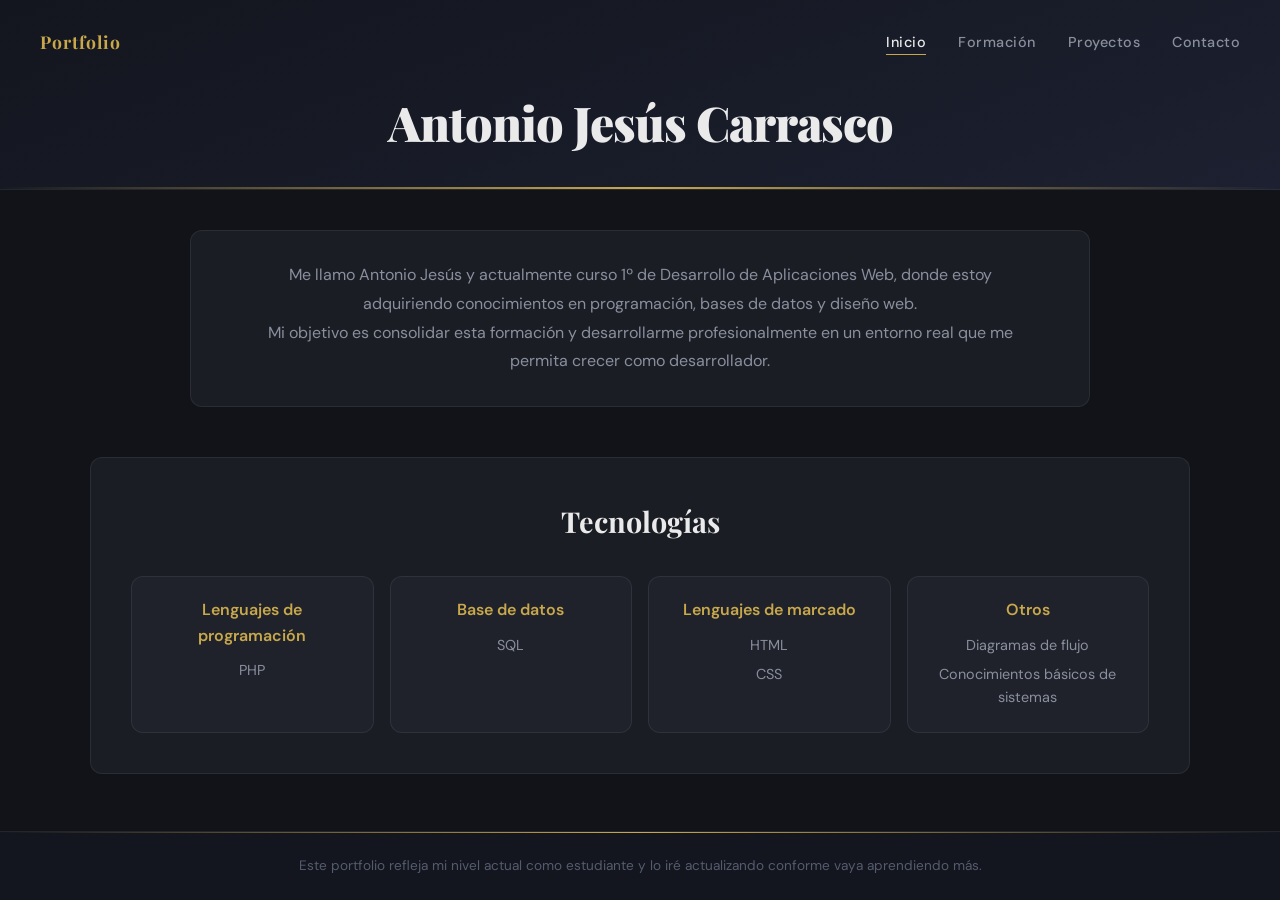
<file: index.html>
<!DOCTYPE html>
<html lang="es">
<head>
    <link href="https://fonts.googleapis.com/css2?family=Poppins:wght@400;600&display=swap" rel="stylesheet">
    <link rel="stylesheet" href="css/style.css"/>
    <meta charset="UTF-8">
    <meta name="viewport" content="width=device-width, initial-scale=1.0">

    
    <title>Inicio</title>
</head>
<body>
    <div class="wrapper">
        <header>
            <div class="header-top">
                <div class="portfolio-titulo">
                    <h5>Portfolio</h5>
                </div>
                <nav class="menu">
                    <button class="menu-toggle" onclick="this.closest('nav').classList.toggle('open')" aria-label="Abrir menú">
                        <span></span><span></span><span></span>
                    </button>
                    <ul>
                        <li><a href="index.html" class="active">Inicio</a></li>
                        <li><a href="formacion.html">Formación</a></li>
                        <li><a href="proyectos.html">Proyectos</a></li>
                        <li><a href="contacto.html">Contacto</a></li>
                    </ul>
                </nav>
            </div>
            <div class="titulo">
                <h1>Antonio Jesús Carrasco</h1>
            </div>
        </header>
        <main>
            <section id="presentacion" class="presentacion">
                <p>Me llamo Antonio Jesús y actualmente curso 1º de Desarrollo de Aplicaciones Web, donde estoy adquiriendo conocimientos
                en programación, bases de datos y diseño web.</p>
                <p>Mi objetivo es consolidar esta formación y desarrollarme profesionalmente en un entorno real que me permita crecer como
                desarrollador.
                </p>
            </section>
            <section id="tecnologias" class="tecnologias">
                <!-- Titulo -->
                <h2>Tecnologías</h2>
                <!-- Contenedor Bloque Tecnologias -->
                <div class="tecnologias-grid">
                    <div class="tecnologia-grupo">
                        <h4>Lenguajes de programación</h4>
                        <p>PHP</p>
                    </div>

                    <div class="tecnologia-grupo">
                        <h4>Base de datos</h4>
                        <p>SQL</p>
                    </div>

                    <div class="tecnologia-grupo">
                        <h4>Lenguajes de marcado</h4>
                        <p>HTML</p>
                        <p>CSS</p>
                    </div>

                    <div class="tecnologia-grupo">
                        <h4>Otros</h4>
                        <p>Diagramas de flujo</p>
                        <p>Conocimientos básicos de sistemas</p>
                    </div>
                </div>
            </section>
        </main>
    </div>
    <footer class="flex flex-col m-5">
        <p>Este portfolio refleja mi nivel actual como estudiante y lo iré actualizando conforme vaya aprendiendo más.</p>
    </footer>
</body>
</html>
</file>
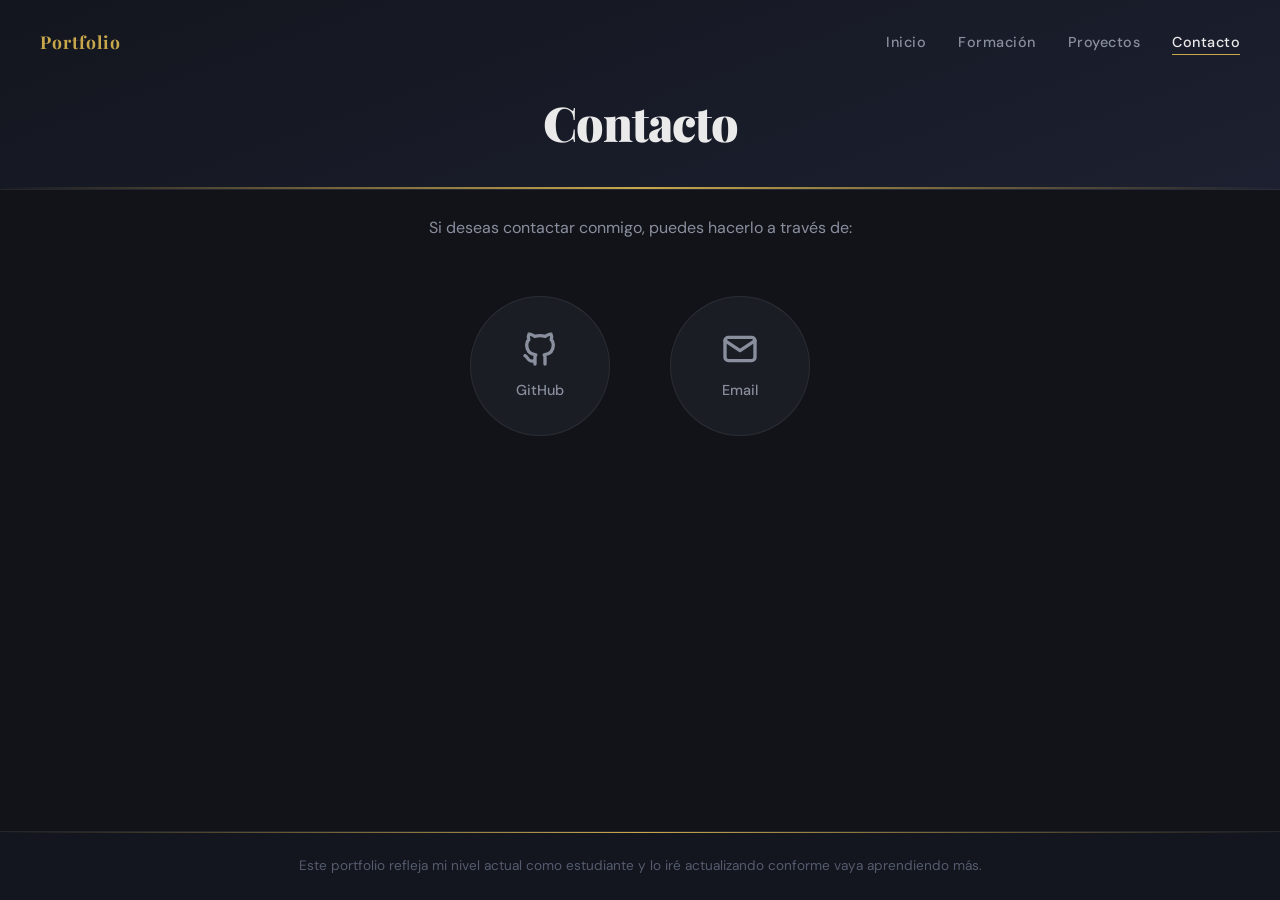
<file: contacto.html>
<!DOCTYPE html>
<html lang="es">
<head>
    <link href="https://fonts.googleapis.com/css2?family=Poppins:wght@400;600&display=swap" rel="stylesheet">
    <link rel="stylesheet" href="css/style.css"/>
    <meta charset="UTF-8">
    <meta name="viewport" content="width=device-width, initial-scale=1.0">
    <title>Contacto</title>
</head>
<body>
    <div class="wrapper">
        <header>
            <div class="header-top">
                <div class="portfolio-titulo">
                    <h5>Portfolio</h5>
                </div>
                <nav class="menu">
                    <button class="menu-toggle" onclick="this.closest('nav').classList.toggle('open')" aria-label="Abrir menú">
                        <span></span><span></span><span></span>
                    </button>
                    <ul>
                        <li><a href="index.html">Inicio</a></li>
                        <li><a href="formacion.html">Formación</a></li>
                        <li><a href="proyectos.html">Proyectos</a></li>
                        <li><a href="contacto.html" class="active">Contacto</a></li>
                    </ul>
                </nav>
            </div>
            <div class="titulo">
                <h1>Contacto</h1>
            </div>
        </header>
        <main>
            <section class="contacto">
                <p>Si deseas contactar conmigo, puedes hacerlo a través de:</p>
                <div class="contacto-links">
                    <!-- GitHub -->
                    <a href="https://github.com/SyriusCode" target="_blank" class="contacto-card" aria-label="GitHub">
                
                        <svg xmlns="http://www.w3.org/2000/svg" width="40" height="40" viewBox="0 0 24 24" fill="none"
                            stroke="currentColor" stroke-width="2" stroke-linecap="round" stroke-linejoin="round">
                            <path stroke="none" d="M0 0h24v24H0z" fill="none" />
                            <path d="M9 19c-4.3 1.4 -4.3 -2.5 -6 -3
                            m12 5v-3.5c0 -1 .1 -1.4 -.5 -2
                            c2.8 -.3 5.5 -1.4 5.5 -6
                            a4.6 4.6 0 0 0 -1.3 -3.2
                            a4.2 4.2 0 0 0 -.1 -3.2
                            s-1.1 -.3 -3.5 1.3
                            a12.3 12.3 0 0 0 -6.2 0
                            c-2.4 -1.6 -3.5 -1.3 -3.5 -1.3
                            a4.2 4.2 0 0 0 -.1 3.2
                            a4.6 4.6 0 0 0 -1.3 3.2
                            c0 4.6 2.7 5.7 5.5 6
                            c-.6 .6 -.6 1.2 -.5 2v3.5" />
                        </svg>
                        <span>GitHub</span>
                    </a>
                    <!-- Instagram -->
                    <!-- <a href="https://www.instagram.com/syriuscode/" class="contacto-card" aria-label="Instagram">
                        <svg xmlns="http://www.w3.org/2000/svg" width="40" height="40" viewBox="0 0 24 24" fill="none" stroke="currentColor"
                            stroke-width="2" stroke-linecap="round" stroke-linejoin="round"
                            class="icon icon-tabler icons-tabler-outline icon-tabler-brand-instagram">
                            <path stroke="none" d="M0 0h24v24H0z" fill="none" />
                            <path d="M4 8a4 4 0 0 1 4 -4h8a4 4 0 0 1 4 4v8a4 4 0 0 1 -4 4h-8a4 4 0 0 1 -4 -4l0 -8" />
                            <path d="M9 12a3 3 0 1 0 6 0a3 3 0 0 0 -6 0" />
                            <path d="M16.5 7.5v.01" />
                        </svg>
                        <span>Instagram</span>
                    </a> -->
                    <!-- Email -->
                    <a href="mailto:antjescar1995@gmail.com" class="contacto-card" aria-label="Email">
                        <svg xmlns="http://www.w3.org/2000/svg" width="40" height="40" viewBox="0 0 24 24" fill="none"
                            stroke="currentColor" stroke-width="2" stroke-linecap="round" stroke-linejoin="round">
                            <path stroke="none" d="M0 0h24v24H0z" fill="none" />
                            <path d="M3 7a2 2 0 0 1 2 -2h14 a2 2 0 0 1 2 2v10 a2 2 0 0 1 -2 2h-14 a2 2 0 0 1 -2 -2v-10" />
                            <path d="M3 7l9 6l9 -6" />
                        </svg>
                        <span>Email</span>
                    </a>
                    
                </div>
            </section>
        </main>
    </div>
    <footer>
        <p>Este portfolio refleja mi nivel actual como estudiante y lo iré actualizando conforme vaya aprendiendo más.</p>
    </footer>
</body>
</html>
</file>
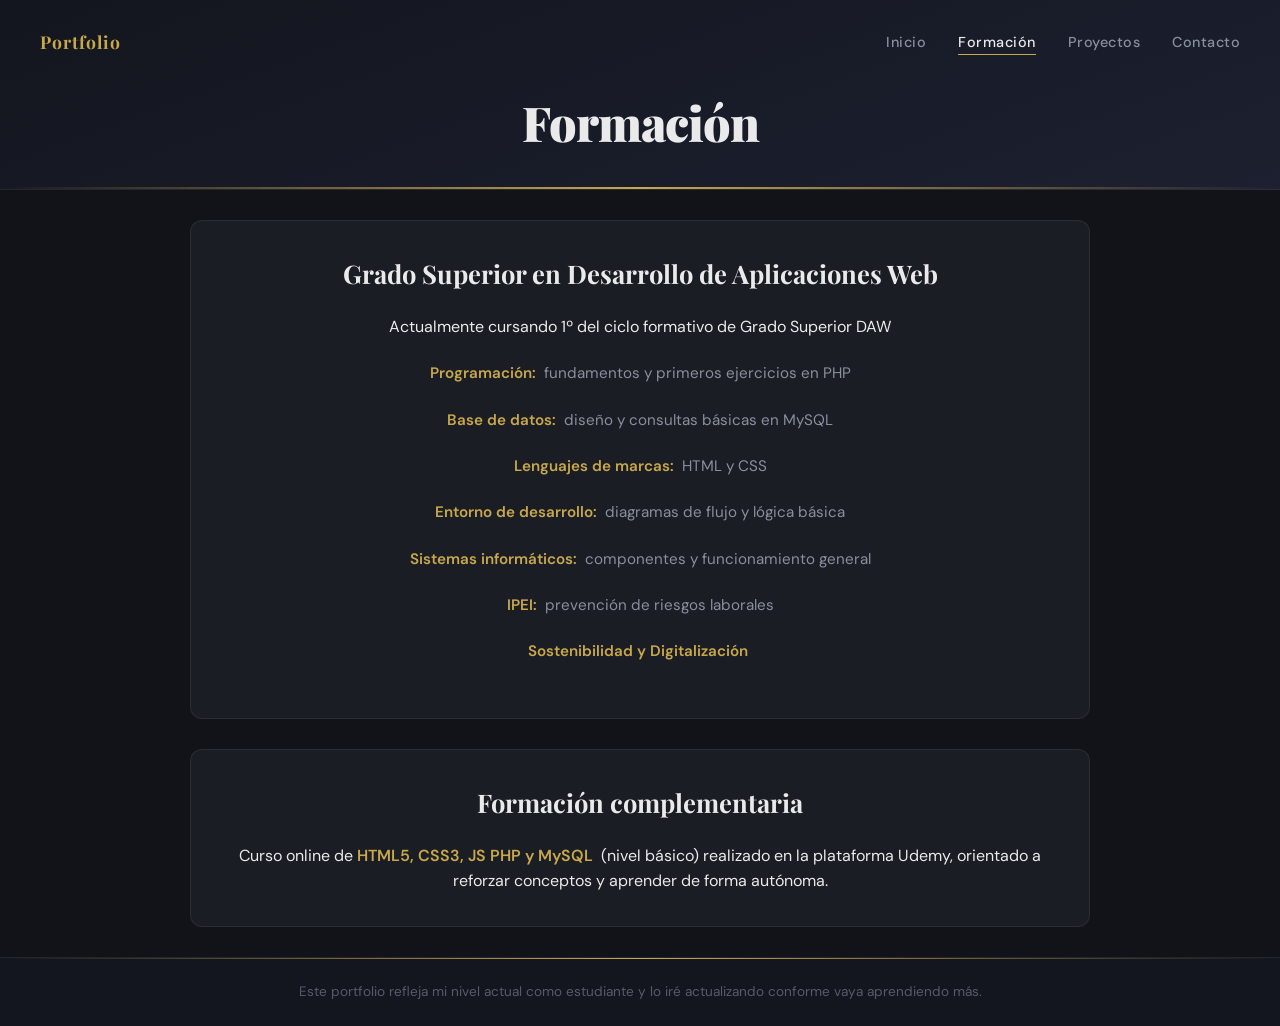
<file: formacion.html>
<!DOCTYPE html>
<html lang="es">
<head>
    <link href="https://fonts.googleapis.com/css2?family=Poppins:wght@400;600&display=swap" rel="stylesheet">
    <link rel="stylesheet" href="css/style.css"/>
    <meta charset="UTF-8">
    <meta name="viewport" content="width=device-width, initial-scale=1.0">
    <title>Formación</title>
</head>
<body>
    <div class="wrapper">
    <header>
        <div class="header-top">
            <div class="portfolio-titulo">
                <h5>Portfolio</h5>
            </div>
            <nav class="menu">
                <button class="menu-toggle" onclick="this.closest('nav').classList.toggle('open')" aria-label="Abrir menú">
                    <span></span><span></span><span></span>
                </button>
                <ul>
                    <li><a href="index.html">Inicio</a></li>
                    <li><a href="formacion.html" class="active">Formación</a></li>
                    <li><a href="proyectos.html">Proyectos</a></li>
                    <li><a href="contacto.html">Contacto</a></li>
                </ul>
            </nav>
        </div>
        <div class="titulo">
            <h1>Formación</h1>
        </div>
    </header>
        <main>
            <div class="formacion-bloque1">
                <div class="formacion-bloque1-titulo">
                    <h1>Grado Superior en Desarrollo de Aplicaciones Web</h1>
                    <p>Actualmente cursando 1º del ciclo formativo de Grado Superior DAW</p>
                </div>
                <div class="formacion-bloque1-descripcion">
                    <ul>
                        <li>
                            <p><span class="categoria">Programación:</span> fundamentos y primeros ejercicios en PHP</p>
                        </li>
                        <li>
                            <p><span class="categoria">Base de datos:</span> diseño y consultas básicas en MySQL</p>
                        </li>
                        <li>
                            <p><span class="categoria">Lenguajes de marcas:</span> HTML y CSS</p>
                        </li>
                        <li>
                            <p><span class="categoria">Entorno de desarrollo:</span> diagramas de flujo y lógica básica</p>
                        </li>
                        <li>
                            <p><span class="categoria">Sistemas informáticos:</span> componentes y funcionamiento general</p>
                        </li>
                        <li>
                            <p><span class="categoria">IPEI:</span> prevención de riesgos laborales</p>
                        </li>
                        <li>
                            <p><span class="categoria">Sostenibilidad y Digitalización</span></p>
                        </li>
                    </ul>
                </div>
            </div>
            <div class="formacion-bloque2">
                <div class="formacion-bloque2-titulo">
                    <h1>Formación complementaria</h1>
                    <p>Curso online de <span class="categoria">HTML5, CSS3, JS PHP y MySQL</span> (nivel básico) realizado en la
                        plataforma Udemy, orientado a reforzar conceptos y aprender de forma autónoma.</p>
                </div>
            </div>
        </main>
    </div>
    <footer>
        <p>Este portfolio refleja mi nivel actual como estudiante y lo iré actualizando conforme vaya aprendiendo más.</p>
    </footer>
</body>
</html>
</file>
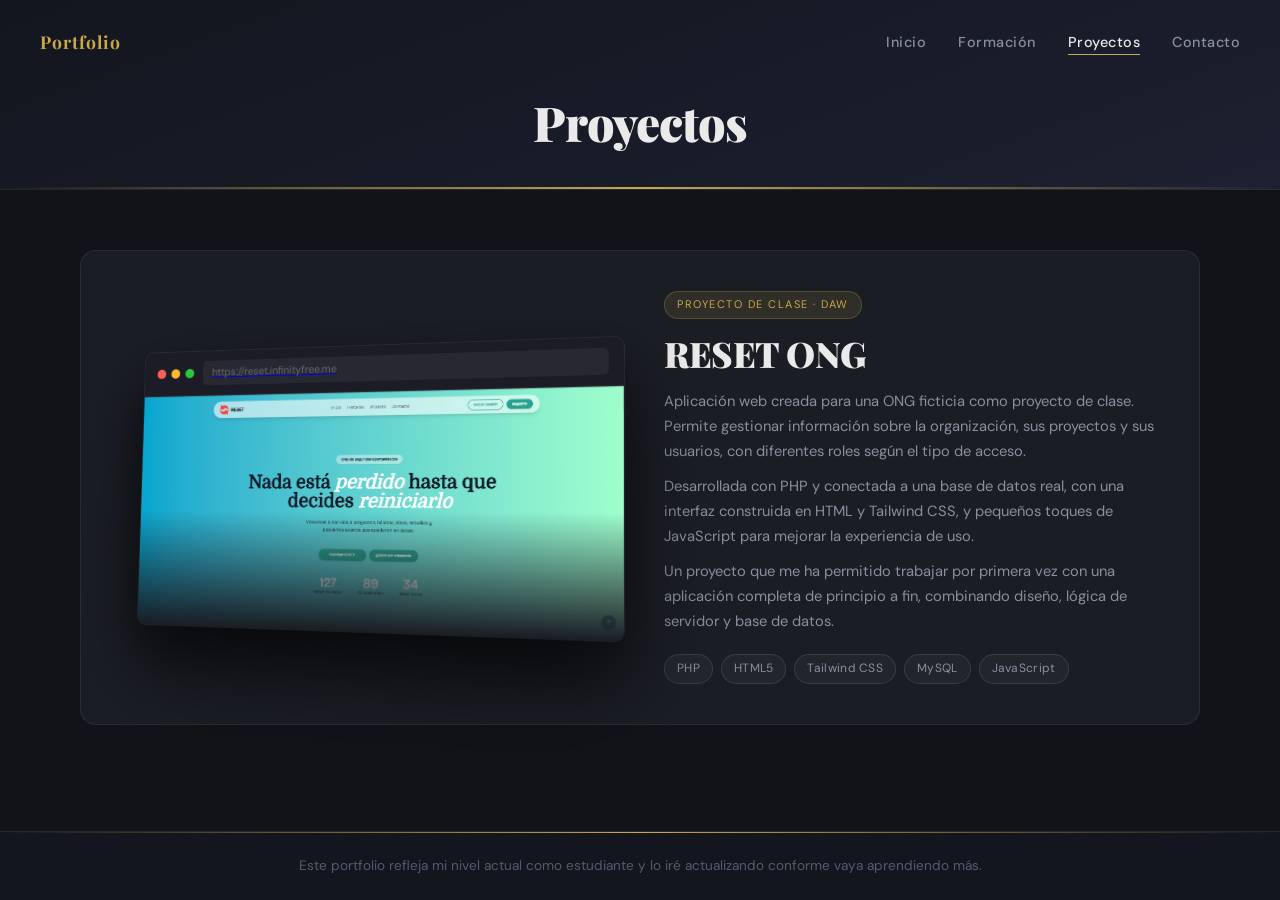
<file: proyectos.html>
<!DOCTYPE html>
<html lang="es">

<head>
    <meta charset="UTF-8">
    <meta name="viewport" content="width=device-width, initial-scale=1.0">
    <title>Proyectos — Portfolio</title>
    <link
        href="https://fonts.googleapis.com/css2?family=Playfair+Display:wght@700;900&family=DM+Sans:wght@300;400;500&display=swap"
        rel="stylesheet">
    <link rel="stylesheet" href="css/style.css" />
</head>

<body>
    <div class="wrapper">
        <header>
            <div class="header-top">
                <div class="portfolio-titulo">
                    <h5>Portfolio</h5>
                </div>
                <nav class="menu">
                    <button class="menu-toggle" onclick="this.closest('nav').classList.toggle('open')"
                        aria-label="Abrir menú">
                        <span></span><span></span><span></span>
                    </button>
                    <ul>
                        <li><a href="index.html">Inicio</a></li>
                        <li><a href="formacion.html">Formación</a></li>
                        <li><a href="proyectos.html" class="active">Proyectos</a></li>
                        <li><a href="contacto.html">Contacto</a></li>
                    </ul>
                </nav>
            </div>
            <div class="titulo">
                <h1>Proyectos</h1>
            </div>
        </header>

        <main class="main">

            <!-- PROYECTO RESET -->
            <div class="proyecto">

                <!-- Preview 3D -->
                <div class="proyecto-preview-scene">
                    <div class="proyecto-preview-card">
                        <a href="https://reset.infinityfree.me/" target="_blank" rel="noopener noreferrer"
                            class="proyecto-browser-link">
                            <div class="proyecto-browser">
                                <div class="browser-bar">
                                    <div class="browser-dots">
                                        <span class="bdot bdot-r"></span>
                                        <span class="bdot bdot-y"></span>
                                        <span class="bdot bdot-g"></span>
                                    </div>
                                    <div class="browser-url">https://reset.infinityfree.me</div>
                                </div>
                                <div class="browser-screen">
                                    <img src="img/reset-ong.png" alt="Preview RESET ONG"
                                        onerror="this.style.display='none'; this.parentElement.classList.add('screen-placeholder')">
                                    <div class="screen-fade"></div>
                                </div>
                            </div>
                        </a>
                    </div>
                </div>

                <!-- Info del proyecto -->
                <div class="proyecto-info">
                    <div class="proyecto-tag">Proyecto de clase · DAW</div>
                    <h1 class="proyecto-titulo">RESET ONG</h1>

                    <div class="proyecto-descripcion">
                        <p>Aplicación web creada para una ONG ficticia como proyecto de clase. Permite gestionar
                            información sobre la organización, sus proyectos y sus usuarios, con diferentes roles según
                            el tipo de acceso.</p>
                        <p>Desarrollada con PHP y conectada a una base de datos real, con una interfaz construida en
                            HTML y Tailwind CSS, y pequeños toques de JavaScript para mejorar la experiencia de uso.</p>
                        <p>Un proyecto que me ha permitido trabajar por primera vez con una aplicación completa de
                            principio a fin, combinando diseño, lógica de servidor y base de datos.</p>
                    </div>

                    <div class="proyecto-stack">
                        <span class="stack-pill">PHP</span>
                        <span class="stack-pill">HTML5</span>
                        <span class="stack-pill">Tailwind CSS</span>
                        <span class="stack-pill">MySQL</span>
                        <span class="stack-pill">JavaScript</span>
                    </div>
                </div>

            </div>
            <!-- Más proyectos pueden ir aquí -->

        </main>
    </div>

    <footer>
        <p>Este portfolio refleja mi nivel actual como estudiante y lo iré actualizando conforme vaya aprendiendo más.
        </p>
    </footer>
</body>

</html>
</file>
<file: css/style.css>
/* ============================================================
   PORTFOLIO — ESTILO PROFESIONAL OSCURO
   Paleta: Carbón oscuro + Slate + Acento dorado cálido
   Fuentes: Playfair Display (títulos) + DM Sans (cuerpo)
   ============================================================ */

@import url('https://fonts.googleapis.com/css2?family=Playfair+Display:wght@700;900&family=DM+Sans:wght@300;400;500&display=swap');

/* ---- Variables ---- */
:root {
    --bg: #111318;
    --bg-card: #1a1d24;
    --bg-card-alt: #1f222b;
    --border: rgba(255, 255, 255, 0.07);
    --accent: #c9a84c;
    /* dorado cálido */
    --accent-dim: rgba(201, 168, 76, 0.12);
    --text-primary: #eaeaea;
    --text-secondary: #8a8f9e;
    --text-muted: #555b6e;
    --header-from: #13161e;
    --header-to: #1c2030;
    --radius: 12px;
}

/* ---- Reset ---- */
*,
*::before,
*::after {
    box-sizing: border-box;
    margin: 0;
    padding: 0;
}

html {
    scroll-behavior: smooth;
}

body {
    font-family: 'DM Sans', sans-serif;
    background-color: var(--bg);
    color: var(--text-primary);
    display: flex;
    flex-direction: column;
    min-height: 100vh;
    line-height: 1.6;
}

.wrapper {
    flex: 1;
}

/* ============================================================
   HEADER
   ============================================================ */
header {
    width: 100%;
    padding: 28px 40px;
    box-sizing: border-box;
    background: linear-gradient(160deg, var(--header-from) 0%, var(--header-to) 100%);
    border-bottom: 1px solid var(--border);
    position: relative;
    overflow: visible;
}

/* Línea decorativa acento */
header::after {
    content: '';
    position: absolute;
    bottom: 0;
    left: 0;
    right: 0;
    height: 2px;
    background: linear-gradient(90deg, transparent, var(--accent), transparent);
    pointer-events: none;
}

.header-top {
    display: flex;
    justify-content: space-between;
    align-items: center;
    margin-bottom: 28px;
}

.portfolio-titulo h5 {
    font-family: 'Playfair Display', serif;
    font-size: 1.1rem;
    font-weight: 700;
    color: var(--accent);
    letter-spacing: 1px;
    margin: 0;
}

/* Menú */
.menu ul {
    list-style: none;
    display: flex;
    gap: 32px;
    margin: 0;
    padding: 0;
}

.menu ul li a {
    text-decoration: none;
    font-size: 0.9rem;
    font-weight: 500;
    color: var(--text-secondary);
    letter-spacing: 0.5px;
    transition: color 0.25s;
    position: relative;
    padding-bottom: 4px;
}

.menu ul li a::after {
    content: '';
    position: absolute;
    bottom: 0;
    left: 0;
    width: 0;
    height: 1px;
    background: var(--accent);
    transition: width 0.3s ease;
}

.menu ul li a:hover,
.menu ul li a.active {
    color: var(--text-primary);
}

.menu ul li a:hover::after,
.menu ul li a.active::after {
    width: 100%;
}

/* Título de sección */
.titulo {
    text-align: center;
    opacity: 0;
    transform: translateY(-16px);
    animation: fadeInDown 0.9s cubic-bezier(0.22, 1, 0.36, 1) forwards;
    animation-delay: 0.2s;
}

.titulo h1 {
    font-family: 'Playfair Display', serif;
    font-size: 3rem;
    font-weight: 900;
    color: var(--text-primary);
    margin: 0;
    letter-spacing: -1px;
}

.titulo h5 {
    font-size: 1rem;
    color: var(--text-secondary);
    margin: 6px 0 0;
    font-weight: 300;
}

@keyframes fadeInDown {
    to {
        opacity: 1;
        transform: translateY(0);
    }
}

/* ============================================================
   MAIN
   ============================================================ */
.main {
    padding: 60px 40px;
    max-width: 1200px;
    margin: 0 auto;
    width: 100%;
}

/* ============================================================
   PRESENTACIÓN (index.html)
   ============================================================ */
.presentacion {
    font-size: 1rem;
    text-align: center;
    padding: 30px 60px;
    background-color: var(--bg-card);
    border: 1px solid var(--border);
    border-radius: var(--radius);
    margin: 40px auto;
    max-width: 900px;
    color: var(--text-secondary);
    line-height: 1.8;
}

/* ============================================================
   TECNOLOGÍAS
   ============================================================ */
.tecnologias {
    margin: 50px auto;
    padding: 40px;
    max-width: 1100px;
    background-color: var(--bg-card);
    border: 1px solid var(--border);
    border-radius: var(--radius);
}

.tecnologias h2 {
    font-family: 'Playfair Display', serif;
    text-align: center;
    font-size: 1.8rem;
    margin-bottom: 32px;
    color: var(--text-primary);
}

.tecnologias-grid {
    display: grid;
    grid-template-columns: repeat(4, 1fr);
    gap: 16px;
}

.tecnologia-grupo {
    display: flex;
    flex-direction: column;
    background: var(--bg-card-alt);
    border: 1px solid var(--border);
    padding: 20px;
    border-radius: var(--radius);
    transition: transform 0.3s, border-color 0.3s, box-shadow 0.3s;
    opacity: 0;
    transform: translateY(20px);
    animation: fadeInUp 0.6s forwards;
}

.tecnologia-grupo:hover {
    transform: translateY(-6px);
    border-color: var(--accent);
    box-shadow: 0 8px 30px rgba(201, 168, 76, 0.1);
}

.tecnologia-grupo:nth-child(1) {
    animation-delay: 0.1s;
}

.tecnologia-grupo:nth-child(2) {
    animation-delay: 0.2s;
}

.tecnologia-grupo:nth-child(3) {
    animation-delay: 0.3s;
}

.tecnologia-grupo:nth-child(4) {
    animation-delay: 0.4s;
}

@keyframes fadeInUp {
    to {
        opacity: 1;
        transform: translateY(0);
    }
}

.tecnologia-grupo h4 {
    text-align: center;
    font-size: 1rem;
    margin-bottom: 8px;
    color: var(--accent);
    font-weight: 600;
}

.tecnologia-grupo p {
    text-align: center;
    margin: 3px 0;
    font-size: 0.9rem;
    color: var(--text-secondary);
}

/* ============================================================
   FORMACIÓN
   ============================================================ */
.formacion-bloque1,
.formacion-bloque2 {
    background-color: var(--bg-card);
    border: 1px solid var(--border);
    border-radius: var(--radius);
    padding: 32px;
    margin: 30px auto;
    max-width: 900px;
    text-align: center;
}

.formacion-bloque1 h1,
.formacion-bloque2 h1 {
    font-family: 'Playfair Display', serif;
    color: var(--text-primary);
    text-align: center;
    margin-top: 0;
    margin-bottom: 20px;
    font-size: 1.6rem;
}

.formacion-bloque1-descripcion ul {
    list-style: none;
    padding: 10px 0;
    margin: 0;
}

.formacion-bloque1 ul li {
    margin: 2px 0;
}

.formacion-bloque1-descripcion ul li p {
    margin: 10px;
    font-size: 0.95rem;
    color: var(--text-secondary);
    display: inline-block;
    transition: transform 0.25s, color 0.25s;
}

.categoria {
    font-weight: 600;
    color: var(--accent);
    margin-right: 4px;
}

.formacion-bloque1-descripcion ul li p:hover,
.formacion-bloque2 p:hover {
    transform: translateX(5px);
    color: var(--text-primary);
}

/* ============================================================
   PROYECTOS
   ============================================================ */
.proyecto {
    background-color: var(--bg-card);
    border: 1px solid var(--border);
    border-radius: 16px;
    padding: 40px;
    margin: 0 0 40px;
    display: grid;
    grid-template-columns: 1fr 1fr;
    gap: 48px;
    align-items: center;
    transition: border-color 0.3s, box-shadow 0.3s;
    opacity: 0;
    transform: translateY(24px);
    animation: fadeInUp 0.7s cubic-bezier(0.22, 1, 0.36, 1) forwards;
    animation-delay: 0.15s;
}

.proyecto:hover {
    border-color: rgba(201, 168, 76, 0.25);
    box-shadow: 0 16px 50px rgba(0, 0, 0, 0.4);
}

/* ---- Preview 3D ---- */
.proyecto-preview-scene {
    perspective: 1000px;
}

.proyecto-preview-card {
    transform: rotateY(-14deg) rotateX(4deg);
    transform-style: preserve-3d;
    transition: transform 0.5s ease;
}

.proyecto:hover .proyecto-preview-card {
    transform: rotateY(-7deg) rotateX(2deg) scale(1.02);
}

.proyecto-browser {
    border-radius: 10px;
    overflow: hidden;
    box-shadow:
        0 0 0 1px rgba(255, 255, 255, 0.07),
        0 30px 60px rgba(0, 0, 0, 0.6),
        0 60px 100px rgba(0, 0, 0, 0.3);
}

.browser-bar {
    background: #1c1c26;
    padding: 10px 14px;
    display: flex;
    align-items: center;
    gap: 10px;
    border-bottom: 1px solid rgba(255, 255, 255, 0.06);
}

.browser-dots {
    display: flex;
    gap: 6px;
}

.bdot {
    width: 10px;
    height: 10px;
    border-radius: 50%;
    display: inline-block;
}

.bdot-r {
    background: #ff5f57;
}

.bdot-y {
    background: #febc2e;
}

.bdot-g {
    background: #28c840;
}

.browser-url {
    flex: 1;
    background: rgba(255, 255, 255, 0.05);
    border-radius: 5px;
    padding: 4px 10px;
    font-size: 11px;
    color: rgba(255, 255, 255, 0.3);
    font-family: 'DM Sans', sans-serif;
}

.browser-screen {
    position: relative;
    overflow: hidden;
    height: 240px;
    background: #1a1d24;
}

.browser-screen img {
    width: 100%;
    display: block;
    object-fit: cover;
    object-position: top;
    height: 100%;
}

/* Placeholder si no hay imagen */
.screen-placeholder {
    background: linear-gradient(135deg, #1c2030, #111420);
}

.screen-fade {
    position: absolute;
    bottom: 0;
    left: 0;
    right: 0;
    height: 120px;
    background: linear-gradient(to bottom, transparent, var(--bg-card));
    pointer-events: none;
}

/* ---- Info del proyecto ---- */
.proyecto-info {
    display: flex;
    flex-direction: column;
    gap: 16px;
}

.proyecto-tag {
    display: inline-block;
    font-size: 11px;
    letter-spacing: 1.5px;
    text-transform: uppercase;
    color: var(--accent);
    background: var(--accent-dim);
    border: 1px solid rgba(201, 168, 76, 0.25);
    padding: 4px 12px;
    border-radius: 20px;
    width: fit-content;
}

.proyecto-titulo {
    font-family: 'Playfair Display', serif;
    font-size: 2.2rem;
    font-weight: 900;
    color: var(--text-primary);
    letter-spacing: -0.5px;
    line-height: 1.1;
    margin: 0;
    opacity: 1;
    transform: none;
    animation: none;
}

.proyecto-descripcion {
    display: flex;
    flex-direction: column;
    gap: 10px;
    max-width: none;
    text-align: left;
    margin: 0;
}

.proyecto-descripcion p {
    font-size: 0.92rem;
    color: var(--text-secondary);
    line-height: 1.7;
    margin: 0;
}

.proyecto-descripcion h4,
.proyecto-tecnologias h4,
.proyecto-aprender h4 {
    font-size: 0.8rem;
    color: var(--accent);
    letter-spacing: 1px;
    text-transform: uppercase;
    margin-bottom: 8px;
}

/* Stack pills */
.proyecto-stack {
    display: flex;
    flex-wrap: wrap;
    gap: 8px;
    margin-top: 4px;
}

.stack-pill {
    background: rgba(255, 255, 255, 0.04);
    border: 1px solid rgba(255, 255, 255, 0.1);
    color: var(--text-secondary);
    font-size: 12px;
    padding: 4px 12px;
    border-radius: 20px;
    letter-spacing: 0.3px;
    transition: border-color 0.2s, color 0.2s;
}

.stack-pill:hover {
    border-color: var(--accent);
    color: var(--accent);
}

/* ---- Listas aprender ---- */
.proyecto-aprender ul {
    list-style: none;
    padding: 0;
    margin: 0;
    display: grid;
    grid-template-columns: repeat(auto-fit, minmax(200px, 1fr));
    gap: 10px;
}

.proyecto-aprender ul li {
    background: var(--bg-card-alt);
    border: 1px solid var(--border);
    padding: 14px 16px;
    border-radius: 8px;
    font-size: 0.9rem;
    color: var(--text-secondary);
    transition: border-color 0.25s, color 0.25s, transform 0.25s;
}

.proyecto-aprender ul li:hover {
    transform: translateY(-4px);
    border-color: var(--accent);
    color: var(--text-primary);
}

/* ============================================================
   CONTACTO
   ============================================================ */
.contacto p {
    text-align: center;
    padding: 25px 0;
    color: var(--text-secondary);
}

.contacto-links {
    display: flex;
    justify-content: center;
    gap: 60px;
    flex-wrap: wrap;
    margin-top: 30px;
}

.contacto-card {
    width: 140px;
    height: 140px;
    background-color: var(--bg-card);
    border: 1px solid var(--border);
    border-radius: 50%;
    display: flex;
    flex-direction: column;
    justify-content: center;
    align-items: center;
    text-decoration: none;
    color: var(--text-secondary);
    font-weight: 500;
    transition: transform 0.3s, border-color 0.3s, color 0.3s, box-shadow 0.3s;
}

.contacto-card span {
    margin-top: 10px;
    font-size: 0.9rem;
}

.contacto-card:hover {
    transform: translateY(-8px) scale(1.05);
    border-color: var(--accent);
    color: var(--accent);
    box-shadow: 0 8px 30px rgba(201, 168, 76, 0.12);
}

.contacto-card svg {
    transition: transform 0.3s;
}

.contacto-card:hover svg {
    transform: scale(1.15);
}

/* ============================================================
   FOOTER
   ============================================================ */
footer {
    background: var(--header-from);
    border-top: 1px solid var(--border);
    color: var(--text-muted);
    text-align: center;
    padding: 24px 20px;
    font-size: 0.85rem;
    position: relative;
}

footer::before {
    content: '';
    position: absolute;
    top: 0;
    left: 0;
    right: 0;
    height: 1px;
    background: linear-gradient(90deg, transparent, var(--accent), transparent);
}

footer p {
    margin: 0;
    line-height: 1.5;
}

/* ============================================================
   MENÚ HAMBURGUESA (móvil)
   ============================================================ */
.menu-toggle {
    display: none;
    flex-direction: column;
    justify-content: center;
    gap: 5px;
    background: none;
    border: 1px solid var(--border);
    border-radius: 8px;
    padding: 8px 10px;
    cursor: pointer;
    transition: border-color 0.25s;
}

.menu-toggle:hover {
    border-color: var(--accent);
}

.menu-toggle span {
    display: block;
    width: 22px;
    height: 2px;
    background: var(--text-secondary);
    border-radius: 2px;
    transition: transform 0.3s ease, opacity 0.3s ease, background 0.25s;
}

.menu-toggle:hover span {
    background: var(--accent);
}

/* Animación X al abrir */
.menu.open .menu-toggle span:nth-child(1) {
    transform: translateY(7px) rotate(45deg);
}

.menu.open .menu-toggle span:nth-child(2) {
    opacity: 0;
    transform: scaleX(0);
}

.menu.open .menu-toggle span:nth-child(3) {
    transform: translateY(-7px) rotate(-45deg);
}

/* ============================================================
   RESPONSIVE
   ============================================================ */
@media (max-width: 900px) {
    .proyecto {
        grid-template-columns: 1fr;
        gap: 32px;
    }

    .proyecto-preview-card {
        transform: rotateY(-8deg) rotateX(3deg);
        max-width: 520px;
        margin: 0 auto;
    }

    .tecnologias-grid {
        grid-template-columns: repeat(2, 1fr);
    }
}

@media (max-width: 600px) {
    header {
        padding: 20px 20px;
    }

    .main {
        padding: 30px 20px;
    }

    .titulo h1 {
        font-size: 2.2rem;
    }

    .proyecto {
        padding: 24px 20px;
    }

    .proyecto-titulo {
        font-size: 1.7rem;
    }

    .tecnologias-grid {
        grid-template-columns: 1fr;
    }

    .contacto-links {
        gap: 30px;
    }

    /* Menú desplegable */
    .menu {
        position: relative;
    }

    .menu-toggle {
        display: flex;
    }

    .menu ul {
        display: none;
        flex-direction: column;
        gap: 0;
        position: absolute;
        top: calc(100% + 10px);
        right: 0;
        background: #1a1d24;
        border: 1px solid var(--border);
        border-radius: 10px;
        min-width: 180px;
        overflow: hidden;
        box-shadow: 0 16px 40px rgba(0, 0, 0, 0.5);
        z-index: 100;
        animation: menuDrop 0.2s ease forwards;
    }

    @keyframes menuDrop {
        from {
            opacity: 0;
            transform: translateY(-8px);
        }

        to {
            opacity: 1;
            transform: translateY(0);
        }
    }

    .menu.open ul {
        display: flex;
    }

    .menu ul li a {
        display: block;
        padding: 14px 20px;
        font-size: 0.95rem;
        border-bottom: 1px solid var(--border);
    }

    .menu ul li:last-child a {
        border-bottom: none;
    }

    .menu ul li a::after {
        display: none;
    }

    .menu ul li a:hover,
    .menu ul li a.active {
        background: var(--accent-dim);
        color: var(--accent);
    }
}
</file>
